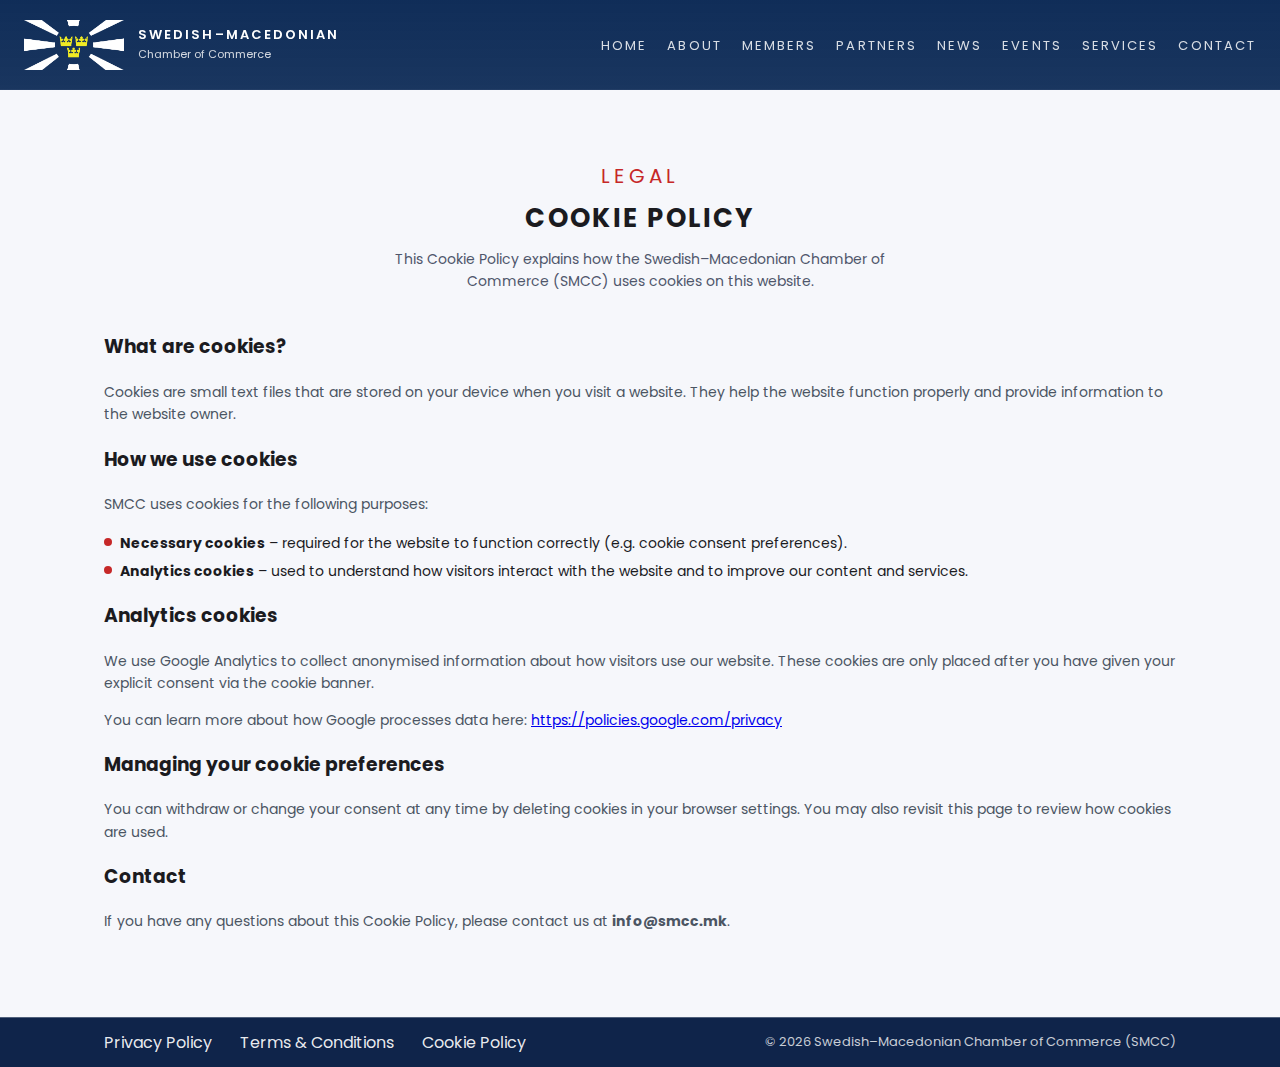
<file: cookies.html>
<!DOCTYPE html>
<html lang="en">
  <head>
    <meta charset="UTF-8" />
    <title>Cookie Policy – Swedish–Macedonian Chamber of Commerce</title>
    <meta
      name="description"
      content="Cookie Policy of the Swedish–Macedonian Chamber of Commerce (SMCC)."
    />
    <meta name="viewport" content="width=device-width, initial-scale=1" />

    <link rel="icon" type="image/svg+xml" href="favicon.svg" />
    <link rel="icon" type="image/png" sizes="96x96" href="favicon-96x96.png" />
    <link rel="shortcut icon" href="favicon.ico" />
    <link rel="apple-touch-icon" sizes="180x180" href="apple-touch-icon.png" />
    <link rel="manifest" href="site.webmanifest" />

    <!-- Poppins -->
    <link rel="preconnect" href="https://fonts.googleapis.com" />
    <link rel="preconnect" href="https://fonts.gstatic.com" crossorigin />
    <link
      href="https://fonts.googleapis.com/css2?family=Poppins:wght@300;400;500;600;700&display=swap"
      rel="stylesheet"
    />

    <link rel="stylesheet" href="assets/css/styles.css" />
        <script src="https://widget.easeaccess24.com/sdk.js?key=R3Nm9UmVcX"></script>
  </head>

  <body>
    <!-- Header -->
    <header class="site-header">
      <div class="header-inner">
        <a href="index.html" class="brand">
          <div class="brand-logo">
            <img src="assets/img/logo-smcc.png" alt="SMCC logo" />
          </div>
          <div class="brand-text">
            <span class="brand-title">SWEDISH–MACEDONIAN</span>
            <span class="brand-subtitle">Chamber of Commerce</span>
          </div>
        </a>

        <nav class="main-nav">
          <ul class="nav-list">
            <li><a href="index.html" class="nav-link">Home</a></li>
            <li><a href="about.html" class="nav-link">About</a></li>
            <li><a href="members.html" class="nav-link">Members</a></li>
            <li><a href="partners.html" class="nav-link">Partners</a></li>
            <li><a href="news.html" class="nav-link">News</a></li>
            <li><a href="events.html" class="nav-link">Events</a></li>
            <li><a href="services.html" class="nav-link">Services</a></li>
            <li><a href="contact.html" class="nav-link">Contact</a></li>
          </ul>
        </nav>
      </div>
    </header>

    <!-- Cookie Policy -->
    <section class="section section--light">
      <div class="container">
        <header class="section-header">
          <div class="section-kicker">Legal</div>
          <h1 class="section-title">Cookie Policy</h1>
          <p class="section-subtitle">
            This Cookie Policy explains how the Swedish–Macedonian Chamber of
            Commerce (SMCC) uses cookies on this website.
          </p>
        </header>

        <div class="content-narrow">
          <h3>What are cookies?</h3>
          <p class="body-text">
            Cookies are small text files that are stored on your device when you
            visit a website. They help the website function properly and provide
            information to the website owner.
          </p>

          <h3>How we use cookies</h3>
          <p class="body-text">
            SMCC uses cookies for the following purposes:
          </p>

          <ul class="list-check">
            <li>
              <span class="list-check-bullet"></span>
              <span>
                <strong>Necessary cookies</strong> – required for the website to
                function correctly (e.g. cookie consent preferences).
              </span>
            </li>
            <li>
              <span class="list-check-bullet"></span>
              <span>
                <strong>Analytics cookies</strong> – used to understand how
                visitors interact with the website and to improve our content
                and services.
              </span>
            </li>
          </ul>

          <h3>Analytics cookies</h3>
          <p class="body-text">
            We use Google Analytics to collect anonymised information about how
            visitors use our website. These cookies are only placed after you
            have given your explicit consent via the cookie banner.
          </p>

          <p class="body-text">
            You can learn more about how Google processes data here:
            <a
              href="https://policies.google.com/privacy"
              target="_blank"
              rel="noopener noreferrer"
              >https://policies.google.com/privacy</a
            >
          </p>

          <h3>Managing your cookie preferences</h3>
          <p class="body-text">
            You can withdraw or change your consent at any time by deleting
            cookies in your browser settings. You may also revisit this page to
            review how cookies are used.
          </p>

          <h3>Contact</h3>
          <p class="body-text">
            If you have any questions about this Cookie Policy, please contact
            us at <strong>info@smcc.mk</strong>.
          </p>
        </div>
      </div>
    </section>

    <!-- Footer -->
    <footer class="site-footer-cc">
      <div class="footer-cc-legal">
        <div class="footer-cc-legal-inner">
          <div class="footer-cc-legal-links">
            <a href="privacy.html">Privacy Policy</a>
            <a href="terms.html">Terms &amp; Conditions</a>
            <a href="cookies.html">Cookie Policy</a>
          </div>

          <div class="footer-cc-copy">
            © <span id="year"></span> Swedish–Macedonian Chamber of Commerce (SMCC)
          </div>
        </div>
      </div>
    </footer>

    <script>
      document.getElementById("year").textContent =
        new Date().getFullYear().toString();
    </script>
  </body>
</html>
</file>
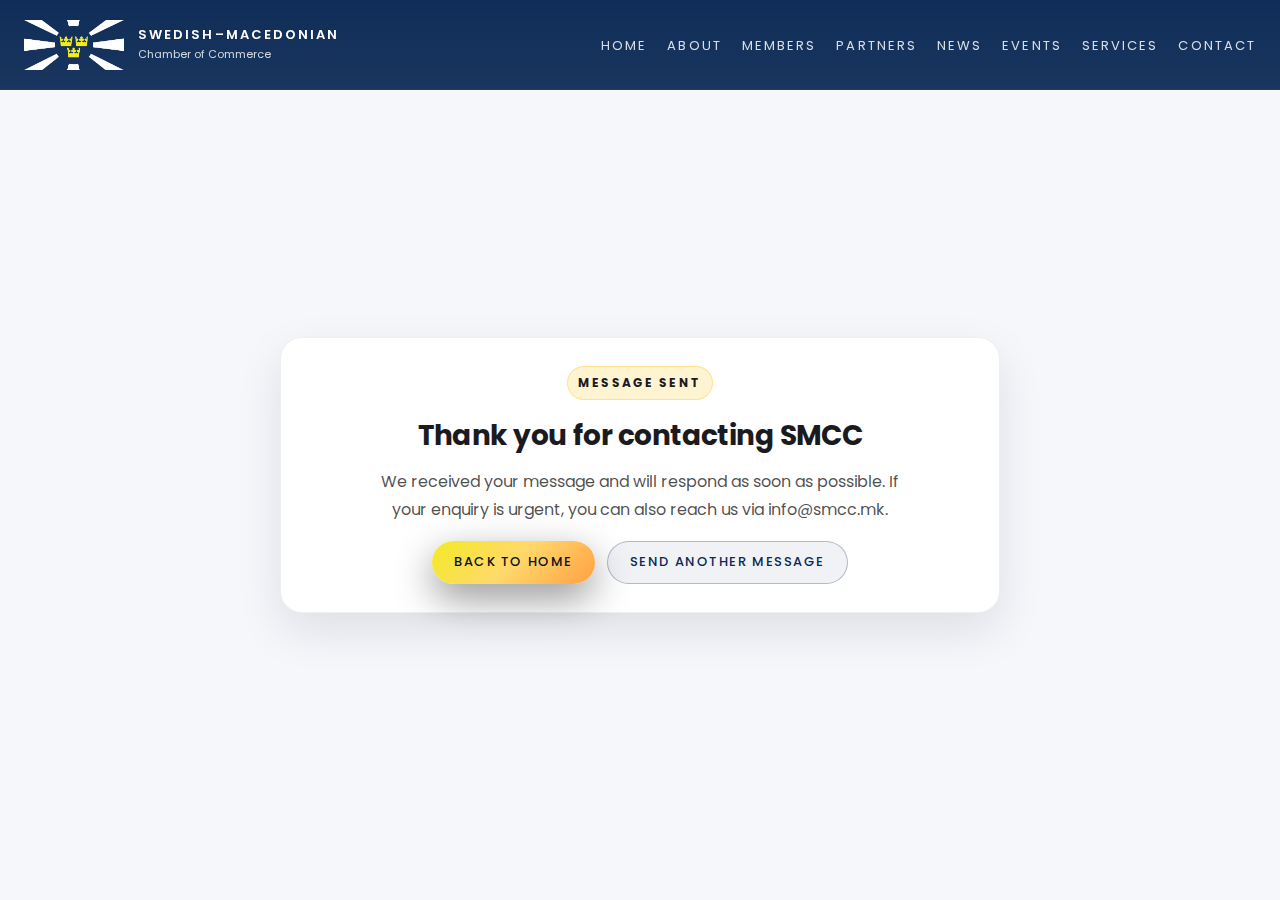
<file: thanks.html>
<!DOCTYPE html>
<html lang="en">
  <head>
    <meta charset="UTF-8" />
    <title>Thank you – SMCC</title>
    <meta name="viewport" content="width=device-width, initial-scale=1" />
    <link rel="icon" type="image/svg+xml" href="favicon.svg" />
    <link rel="icon" type="image/png" sizes="96x96" href="favicon-96x96.png" />
    <link rel="shortcut icon" href="favicon.ico" />
    <link rel="apple-touch-icon" sizes="180x180" href="apple-touch-icon.png" />
    <link rel="manifest" href="site.webmanifest" />

    <link rel="preconnect" href="https://fonts.googleapis.com" />
    <link rel="preconnect" href="https://fonts.gstatic.com" crossorigin />
    <link
      href="https://fonts.googleapis.com/css2?family=Poppins:wght@300;400;500;600;700&display=swap"
      rel="stylesheet"
    />

    <link rel="stylesheet" href="assets/css/styles.css" />

    <style>
      .thanks-wrap {
        min-height: 70vh;
        display: grid;
        place-items: center;
        padding: 56px 0;
      }
      .thanks-card {
        width: min(720px, 92vw);
        background: #fff;
        border: 1px solid rgba(0, 0, 0, 0.06);
        border-radius: 22px;
        padding: 28px;
        box-shadow: 0 18px 46px rgba(15, 23, 42, 0.10);
        text-align: center;
      }
      .thanks-kicker {
        display: inline-block;
        font-size: 12px;
        letter-spacing: 0.18em;
        text-transform: uppercase;
        padding: 6px 10px;
        border-radius: 999px;
        background: rgba(255, 193, 7, 0.18);
        border: 1px solid rgba(255, 193, 7, 0.35);
        margin-bottom: 14px;
        font-weight: 700;
      }
      .thanks-title {
        margin: 0;
        font-size: 28px;
        letter-spacing: -0.02em;
      }
      .thanks-text {
        margin: 10px auto 0 auto;
        color: rgba(0, 0, 0, 0.70);
        line-height: 1.7;
        max-width: 52ch;
      }
      .thanks-actions {
        margin-top: 18px;
        display: flex;
        gap: 12px;
        justify-content: center;
        flex-wrap: wrap;
      }
    </style>
  </head>

  <body>
    <!-- Header (same as other pages) -->
    <header class="site-header">
      <div class="header-inner">
        <a href="index.html" class="brand">
          <div class="brand-logo">
            <img src="assets/img/logo-smcc.png" alt="SMCC logo" />
          </div>
          <div class="brand-text">
            <span class="brand-title">SWEDISH–MACEDONIAN</span>
            <span class="brand-subtitle">Chamber of Commerce</span>
          </div>
        </a>

        <button class="nav-toggle" aria-label="Toggle navigation">
          <span class="nav-toggle-bar"></span>
        </button>

        <nav class="main-nav">
          <ul class="nav-list">
            <li><a href="index.html" class="nav-link">Home</a></li>
            <li><a href="about.html" class="nav-link">About</a></li>
            <li><a href="members.html" class="nav-link">Members</a></li>
            <li><a href="partners.html" class="nav-link">Partners</a></li>
            <li><a href="news.html" class="nav-link">News</a></li>
            <li><a href="events.html" class="nav-link">Events</a></li>
            <li><a href="services.html" class="nav-link">Services</a></li>
            <li><a href="contact.html" class="nav-link">Contact</a></li>
          </ul>
        </nav>
      </div>
    </header>

    <section class="section section--light">
      <div class="container thanks-wrap">
        <div class="thanks-card">
          <div class="thanks-kicker">Message sent</div>
          <h1 class="thanks-title">Thank you for contacting SMCC</h1>
          <p class="thanks-text">
            We received your message and will respond as soon as possible.
            If your enquiry is urgent, you can also reach us via info@smcc.mk.
          </p>

          <div class="thanks-actions">
            <a href="index.html" class="btn btn-primary">Back to home</a>
            <a href="contact.html" class="btn btn-outline">Send another message</a>
          </div>
        </div>
      </div>
    </section>

    <!-- Footer optional: you can paste your full footer here if you want it identical -->
    <script src="assets/js/main.js"></script>
  </body>
</html>
</file>
<file: assets/css/styles.css>
/* --------------------
   Base + Layout
-------------------- */

*,
*::before,
*::after {
  box-sizing: border-box;
}

/* ✅ FIX: stop any horizontal overflow / right-side gap on mobile */
html,
body {
  margin: 0;
  padding: 0;
  width: 100%;
  max-width: 100%;
  overflow-x: hidden;

  font-family: "Poppins", system-ui, -apple-system, BlinkMacSystemFont, "Segoe UI",
    sans-serif;
  color: #1b1b1f;
  background-color: #f6f7fb;
  scroll-behavior: smooth;
}

body {
  line-height: 1.6;
}

/* ✅ FIX: media should never push layout wider than screen */
img,
svg,
video,
canvas {
  max-width: 100%;
}

/* Color tokens */
:root {
  --smcc-navy: #172a53;
  --smcc-navy-soft: #0f345f;
  --smcc-yellow: #f3ea27;
  --smcc-red: #c62828;
  --smcc-bg: #f6f7fb;
  --smcc-card: #ffffff;
  --smcc-border-soft: rgba(255, 255, 255, 0.18);
  --shadow-soft: 0 18px 45px rgba(6, 24, 44, 0.16);

  /* semantic accents */
  --accent-light: var(--smcc-red); /* on white/light backgrounds */
  --accent-dark: var(--smcc-yellow); /* on dark backgrounds */

  /* NEW: partner card text color (for navy sections) */
  --partner-text-on-navy: #1b1b1f;
}

/* Container */
.container {
  width: min(1120px, 100%);
  max-width: 100%;
  margin: 0 auto;
  padding: 0 24px;
}

/* --------------------
   Header / Navigation
-------------------- */

.site-header {
  position: sticky;
  top: 0;
  z-index: 1000;
  width: 100%;
  max-width: 100%;

  background: linear-gradient(
      to bottom,
      rgba(11, 41, 85, 0.98),
      rgba(11, 41, 85, 0.94)
    );
  backdrop-filter: blur(14px);
  border-bottom: 1px solid rgba(255, 255, 255, 0.08);
  transition: transform 220ms ease-out, box-shadow 220ms ease-out,
    background 220ms ease-out;
}

.site-header--scrolled {
  box-shadow: 0 16px 40px rgba(3, 15, 35, 0.45);
  background: rgba(6, 22, 48, 0.98);
}

.header-inner {
  display: flex;
  align-items: center;
  justify-content: space-between;
  padding: 12px 24px;
  max-width: 100%;
}

.brand {
  display: flex;
  align-items: center;
  gap: 14px;
}

/* logo container = same visual height as text */
.brand-logo {
  width: 100px;
  height: 65px;
  flex: 0 0 100px;

  display: flex;
  align-items: center;
  justify-content: center;

  background: transparent;
  border: 0;
  box-shadow: none;
}

/* logo fills container */
.brand-logo img {
  width: 100%;
  height: 100%;
  object-fit: contain;
  display: block;
}

/* text */
.brand-text {
  display: flex;
  flex-direction: column;
  color: #ffffff;
}

.brand-title {
  font-weight: 600;
  letter-spacing: 0.16em;
  font-size: 13px;
}

.brand-subtitle {
  font-size: 11px;
  opacity: 0.8;
}

/* Nav */

.nav-toggle {
  display: none;
  background: none;
  border: none;
  cursor: pointer;
  padding: 8px;
}

.nav-toggle-bar {
  width: 22px;
  height: 2px;
  background: #ffffff;
  border-radius: 999px;
  position: relative;
  display: block;
}

.nav-toggle-bar::before,
.nav-toggle-bar::after {
  content: "";
  position: absolute;
  left: 0;
  width: 22px;
  height: 2px;
  background: #ffffff;
  border-radius: 999px;
  transition: transform 200ms ease, opacity 200ms ease, top 200ms ease;
}

.nav-toggle-bar::before {
  top: -6px;
}

.nav-toggle-bar::after {
  top: 6px;
}

.nav-toggle--open .nav-toggle-bar {
  background: transparent;
}

.nav-toggle--open .nav-toggle-bar::before {
  top: 0;
  transform: rotate(45deg);
}

.nav-toggle--open .nav-toggle-bar::after {
  top: 0;
  transform: rotate(-45deg);
}

.main-nav {
  display: flex;
  align-items: center;
  gap: 24px;
}

.nav-list {
  display: flex;
  align-items: center;
  gap: 20px;
  list-style: none;
  margin: 0;
  padding: 0;
}

.nav-link {
  position: relative;
  font-size: 13px;
  text-transform: uppercase;
  letter-spacing: 0.16em;
  color: rgba(255, 255, 255, 0.84);
  text-decoration: none;
  padding-bottom: 4px;
  transition: color 160ms ease;
}

.nav-link::after {
  content: "";
  position: absolute;
  left: 0;
  bottom: 0;
  width: 0%;
  height: 2px;
  background: linear-gradient(90deg, var(--smcc-yellow), var(--smcc-red));
  border-radius: 999px;
  transition: width 180ms ease-out;
}

.nav-link:hover::after {
  width: 100%;
}

.nav-link:hover {
  color: #ffffff;
}

.nav-link.active {
  color: #ffffff;
}

.nav-link.active::after {
  width: 100%;
}

/* CTA button in header if needed later */
.nav-cta {
  border-radius: 999px;
  padding: 6px 16px;
  border: 1px solid rgba(255, 255, 255, 0.42);
  background: radial-gradient(
      circle at 0 0,
      rgba(242, 201, 76, 0.14),
      transparent 55%
    ),
    rgba(255, 255, 255, 0.04);
  color: #ffffff;
  font-size: 12px;
  text-decoration: none;
  backdrop-filter: blur(24px);
  transition: background 160ms ease, transform 160ms ease,
    box-shadow 160ms ease;
}

.nav-cta:hover {
  transform: translateY(-1px);
  box-shadow: 0 8px 24px rgba(0, 0, 0, 0.35);
  background: radial-gradient(
      circle at 0 0,
      rgba(242, 201, 76, 0.26),
      transparent 65%
    ),
    rgba(255, 255, 255, 0.06);
}

/* Mobile nav */

@media (max-width: 880px) {
  .header-inner {
    padding-inline: 18px;
  }

  .nav-toggle {
    display: block;
  }

  .main-nav {
    position: fixed;
    inset: 56px 0 auto 0;
    background: rgba(6, 22, 48, 0.98);
    padding: 16px 24px 18px;
    flex-direction: column;
    align-items: flex-start;
    transform: translateY(-12px);
    opacity: 0;
    pointer-events: none;
    transition: opacity 180ms ease, transform 180ms ease;
  }

  .main-nav--open {
    transform: translateY(0);
    opacity: 1;
    pointer-events: auto;
  }

  .nav-list {
    flex-direction: column;
    align-items: flex-start;
    width: 100%;
  }

  .nav-link {
    font-size: 13px;
    padding: 6px 0;
  }
}

/* --------------------
   Hero (Home)
-------------------- */

.hero {
  position: relative;
  min-height: 82vh;
  display: grid;
  grid-template-columns: minmax(0, 1.1fr) minmax(0, 1.1fr);
  background: radial-gradient(circle at 0 0, #143968, #030a16);
  color: #ffffff;
  overflow: hidden;
  width: 100%;
  max-width: 100%;
}

.hero-media {
  position: relative;
  isolation: isolate;
}

.hero-split {
  position: absolute;
  inset: 0;
  display: grid;
  grid-template-columns: 1fr 1fr;
}

.hero-split img {
  width: 100%;
  height: 100%;
  object-fit: cover;
}

.hero-split::after {
  content: "";
  position: absolute;
  inset: 0;
  background: linear-gradient(
    120deg,
    rgba(3, 10, 23, 0.76),
    rgba(3, 10, 23, 0.32)
  );
}

.hero-badge {
  position: absolute;
  bottom: 24px;
  left: 24px;
  padding: 8px 16px;
  border-radius: 999px;
  background: rgba(11, 41, 85, 0.9);
  border: 1px solid rgba(255, 255, 255, 0.32);
  font-size: 11px;
  letter-spacing: 0.14em;
  text-transform: uppercase;
  display: inline-flex;
  align-items: center;
  gap: 6px;
  backdrop-filter: blur(22px);
}

.hero-badge-dot {
  width: 8px;
  height: 8px;
  border-radius: 999px;
  background: radial-gradient(circle at 0 0, var(--smcc-yellow), #ff7956);
}

.hero-content {
  padding: 84px 8vw 64px;
  display: flex;
  align-items: center;
  max-width: 100%;
}

.hero-inner {
  max-width: 520px;
}

.hero-kicker {
  font-size: 13px;
  letter-spacing: 0.22em;
  text-transform: uppercase;
  color: var(--accent-dark);
  margin-bottom: 10px;
}

.hero-title {
  font-size: clamp(32px, 3.2vw, 42px);
  line-height: 1.15;
  letter-spacing: 0.04em;
  text-transform: uppercase;
  margin: 0 0 14px;
}

.hero-subtitle {
  font-size: 15px;
  max-width: 40rem;
  margin-bottom: 24px;
  color: rgba(255, 255, 255, 0.86);
}

.hero-actions {
  display: flex;
  flex-wrap: wrap;
  gap: 12px;
  margin-bottom: 24px;
}

.btn {
  display: inline-flex;
  align-items: center;
  justify-content: center;
  gap: 8px;
  padding: 10px 22px;
  border-radius: 999px;
  border: none;
  font-size: 13px;
  font-weight: 500;
  letter-spacing: 0.12em;
  text-transform: uppercase;
  cursor: pointer;
  text-decoration: none;
  transition: transform 160ms ease, box-shadow 160ms ease,
    background 160ms ease, border-color 160ms ease, color 160ms ease;
}

.btn-primary {
  color: #0b1220;
  background-image: linear-gradient(
    135deg,
    var(--smcc-yellow),
    #ffd86b,
    #ff9f43
  );
  box-shadow: 0 14px 38px rgba(0, 0, 0, 0.42);
}

.btn-primary:hover {
  transform: translateY(-1px);
  box-shadow: 0 18px 48px rgba(0, 0, 0, 0.55);
}

.btn-outline {
  color: #ffffff;
  border: 1px solid rgba(255, 255, 255, 0.42);
  background: rgba(4, 12, 28, 0.6);
}

.btn-outline:hover {
  background: rgba(255, 255, 255, 0.06);
  border-color: rgba(255, 255, 255, 0.72);
}

/* Hero stats */
.hero-stats {
  display: flex;
  gap: 20px;
  flex-wrap: wrap;
  margin-top: 8px;
}

.hero-stat {
  padding: 10px 14px;
  border-radius: 16px;
  border: 1px solid rgba(255, 255, 255, 0.22);
  background: radial-gradient(
      circle at 0 0,
      rgba(242, 201, 76, 0.18),
      transparent 60%
    ),
    rgba(4, 12, 28, 0.6);
  min-width: 115px;
}

.hero-stat-label {
  font-size: 11px;
  opacity: 0.8;
}

.hero-stat-value {
  font-size: 16px;
  font-weight: 600;
}

/* Hero pagination dots */
.hero-dots {
  position: absolute;
  left: 50%;
  bottom: 24px;
  transform: translateX(-50%);
  display: flex;
  gap: 6px;
}

.hero-dots span {
  width: 22px;
  height: 3px;
  border-radius: 999px;
  background: rgba(255, 255, 255, 0.38);
}

.hero-dots span.is-active {
  background: #ffffff;
}

/* Responsive hero */
@media (max-width: 960px) {
  .hero {
    grid-template-columns: 1fr;
    min-height: 88vh;
  }

  .hero-media {
    order: -1;
    min-height: 44vh;
  }

  .hero-content {
    padding: 40px 24px 46px;
  }

  .hero-badge {
    bottom: 18px;
  }
}

/* --------------------
   Generic sections
-------------------- */

.section {
  padding: 70px 0;
  width: 100%;
  max-width: 100%;
}

.section--light {
  background: var(--smcc-bg);
}

.section--navy {
  background: radial-gradient(circle at 0 0, #143968, #040815);
  color: #ffffff;
}

.section-header {
  text-align: center;
  margin-bottom: 40px;
}

.section-kicker {
  font-size: 20px;
  letter-spacing: 0.2em;
  text-transform: uppercase;
  color: var(--accent-light);
  margin-bottom: 6px;
}

/* keep yellow on dark */
.section--navy .section-kicker {
  color: var(--accent-dark);
}

.section-title {
  font-size: 26px;
  letter-spacing: 0.08em;
  text-transform: uppercase;
  margin: 0 0 8px;
}

.section-subtitle {
  max-width: 540px;
  margin: 0 auto;
  font-size: 14px;
  color: #4f566b;
}

/* Make subtitle readable on navy */
.section--navy .section-subtitle {
  color: rgba(255, 255, 255, 0.78);
}

/* Cards */

.cards-grid {
  display: grid;
  grid-template-columns: repeat(3, minmax(0, 1fr));
  gap: 22px;
}

@media (max-width: 960px) {
  .cards-grid {
    grid-template-columns: repeat(2, minmax(0, 1fr));
  }
}

@media (max-width: 640px) {
  .cards-grid {
    grid-template-columns: minmax(0, 1fr);
  }
}

/* Value cards: slightly bigger gap + more premium */
.cards-grid--value {
  margin-top: 44px;
}

.card {
  background: var(--smcc-card);
  border-radius: 20px;
  padding: 22px 22px 20px;
  box-shadow: 0 14px 40px rgba(15, 23, 42, 0.08);
  border: 1px solid rgba(15, 23, 42, 0.06);
  position: relative;
  overflow: hidden;
  transition: transform 180ms ease, box-shadow 180ms ease,
    border-color 180ms ease, background 180ms ease;
}

.card::before {
  content: "";
  position: absolute;
  inset: -40%;
  background: radial-gradient(
    circle at 0 0,
    rgba(242, 201, 76, 0.15),
    transparent 55%
  );
  opacity: 0;
  transition: opacity 220ms ease;
  pointer-events: none;
}

.card:hover {
  transform: translateY(-6px);
  box-shadow: var(--shadow-soft);
  border-color: rgba(15, 23, 42, 0.1);
}

.card:hover::before {
  opacity: 1;
}

.card-icon {
  width: 32px;
  height: 32px;
  border-radius: 999px;
  background: linear-gradient(135deg, var(--smcc-yellow), #ffb347);
  display: flex;
  align-items: center;
  justify-content: center;
  font-size: 18px;
  margin-bottom: 10px;
}

.card-title {
  font-size: 15px;
  font-weight: 600;
  margin-bottom: 6px;
}

.card-body {
  font-size: 13px;
  color: #4b5563;
}

/* Split layout for about pages */
.split {
  display: grid;
  grid-template-columns: minmax(0, 1.2fr) minmax(0, 1fr);
  gap: 40px;
  align-items: center;
}

@media (max-width: 880px) {
  .split {
    grid-template-columns: minmax(0, 1fr);
  }
}

/* About text */
.lead {
  font-size: 15px;
  color: #111827;
  margin-bottom: 16px;
}

.body-text {
  font-size: 14px;
  color: #4b5563;
}

.list-check {
  list-style: none;
  padding: 0;
  margin: 16px 0 0;
}

.list-check li {
  display: flex;
  gap: 8px;
  align-items: flex-start;
  font-size: 14px;
  margin-bottom: 6px;
}

.list-check-bullet {
  width: 8px;
  height: 8px;
  border-radius: 999px;
  background: linear-gradient(135deg, var(--accent-light), var(--smcc-red));
  margin-top: 6px;
}

/* If list-check appears on dark sections, keep yellow gradient */
.section--navy .list-check-bullet {
  background: linear-gradient(135deg, var(--smcc-yellow), var(--smcc-red));
}

/* Image panel */
.image-panel {
  position: relative;
  border-radius: 22px;
  overflow: hidden;
  min-height: 260px;
  box-shadow: 0 20px 55px rgba(15, 23, 42, 0.22);
}

.image-panel img {
  width: 100%;
  height: 100%;
  object-fit: cover;
}

/* Vision strip */
.vision-strip {
  padding: 46px 0;
  background: radial-gradient(circle at 0 0, #143968, #020617);
  color: #ffffff;
  text-align: center;
}

.vision-title {
  letter-spacing: 0.18em;
  text-transform: uppercase;
  font-size: 13px;
  margin-bottom: 10px;
  color: var(--accent-dark);
}

.vision-text {
  max-width: 720px;
  margin: 0 auto;
  font-size: 15px;
  opacity: 0.9;
}

/* --------------------
   Partners grid
-------------------- */

.partners-grid {
  display: grid;
  grid-template-columns: repeat(auto-fit, minmax(220px, 1fr));
  gap: 24px;

  /* THIS is the important part */
  justify-content: center;
  justify-items: center;

  max-width: 900px; /* keeps the group visually tight */
  margin: 40px auto 0;
}

@media (max-width: 1024px) {
  .partners-grid {
    grid-template-columns: repeat(3, minmax(0, 1fr));
  }
}

@media (max-width: 720px) {
  .partners-grid {
    grid-template-columns: repeat(2, minmax(0, 1fr));
  }
}

/* ✅ clickable cards (anchors) should behave like cards */
.partner-card-link {
  text-decoration: none;
  color: inherit;
  cursor: pointer;
}

.partner-card {
  background: #ffffff;
  border-radius: 16px;
  padding: 18px; /* slightly more room for bigger logos */
  border: 1px solid rgba(15, 23, 42, 0.06);
  display: flex;
  align-items: center;
  justify-content: center;
  min-height: 92px;
  box-shadow: 0 12px 28px rgba(15, 23, 42, 0.08);
  transition: transform 160ms ease, box-shadow 160ms ease,
    border-color 160ms ease;
  text-align: center;
  line-height: 1.25;

  width: 100%;
  max-width: 100%;
}

/* IMPORTANT FIX:
   In .section--navy you set color: #fff; so partner cards inherit white.
   Override it here so the partner names stay dark on white cards. */
.section--navy .partner-card {
  color: var(--partner-text-on-navy);
}

.partner-card:hover {
  transform: translateY(-6px);
  box-shadow: 0 18px 40px rgba(15, 23, 42, 0.16);
  border-color: rgba(40, 55, 90, 0.32);
}

/* ✅ FIX: larger logos + no weird stretching */
.partner-card img {
  width: 100%;
  height: clamp(92px, 12vw, 132px);
  object-fit: contain;
  display: block;
}

/* --------------------
   News / Events cards
-------------------- */

.news-grid {
  display: grid;
  grid-template-columns: repeat(3, minmax(0, 1fr));
  gap: 26px;
}

@media (max-width: 960px) {
  .news-grid {
    grid-template-columns: repeat(2, minmax(0, 1fr));
  }
}

@media (max-width: 640px) {
  .news-grid {
    grid-template-columns: minmax(0, 1fr);
  }
}

.news-card {
  border-radius: 22px;
  background: #ffffff;
  overflow: hidden;
  display: flex;
  flex-direction: column;
  box-shadow: 0 16px 40px rgba(15, 23, 42, 0.14);
}

.news-card-image {
  height: 180px;
  overflow: hidden;
}

.news-card-image img {
  width: 100%;
  height: 100%;
  object-fit: cover;
  transition: transform 220ms ease;
}

.news-card-body {
  padding: 18px 18px 16px;
}

.news-meta {
  font-size: 11px;
  letter-spacing: 0.14em;
  text-transform: uppercase;
  color: #6b7280;
  margin-bottom: 6px;
}

.news-title {
  font-size: 15px;
  font-weight: 600;
  margin-bottom: 6px;
}

.news-excerpt {
  font-size: 13px;
  color: #4b5563;
}

.news-card:hover .news-card-image img {
  transform: scale(1.05);
}

/* FIX: Past events card text contrast inside navy section */
.section--navy .news-card {
  background: #ffffff;
}

.section--navy .news-card-body {
  color: #0f172a;
}

.section--navy .news-meta {
  color: rgba(15, 23, 42, 0.6);
  font-weight: 500;
  letter-spacing: 0.02em;
}

.section--navy .news-title {
  color: #0f172a;
  font-weight: 700;
}

.section--navy .news-excerpt {
  color: rgba(15, 23, 42, 0.85);
}

/* Events list */

.events-list {
  display: flex;
  flex-direction: column;
  gap: 16px;
}

.event-item {
  display: grid;
  grid-template-columns: auto minmax(0, 1fr) auto;
  gap: 18px;
  align-items: center;
  padding: 16px 18px;
  border-radius: 18px;
  background: #ffffff;
  box-shadow: 0 12px 30px rgba(15, 23, 42, 0.1);
}

.event-date {
  display: flex;
  flex-direction: column;
  align-items: center;
  padding: 8px 12px;
  border-radius: 14px;
  background: radial-gradient(circle at 0 0, #ffefc2, #fff7e5);
  color: #111827;
}

.event-date-month {
  font-size: 11px;
  font-weight: 600;
  letter-spacing: 0.18em;
}

.event-date-day {
  font-size: 20px;
  font-weight: 700;
}

.event-main-title {
  font-size: 15px;
  font-weight: 600;
  margin-bottom: 4px;
}

.event-main-meta {
  font-size: 12px;
  color: #4b5563;
}

/* Forms (Contact, Membership) */

.form {
  display: grid;
  gap: 14px;
}

.form-row {
  display: grid;
  grid-template-columns: repeat(2, minmax(0, 1fr));
  gap: 14px;
}

@media (max-width: 720px) {
  .form-row {
    grid-template-columns: minmax(0, 1fr);
  }
}

.label {
  font-size: 13px;
  font-weight: 500;
  margin-bottom: 4px;
}

.input,
.textarea,
.select {
  width: 100%;
  padding: 10px 12px;
  border-radius: 12px;
  border: 1px solid rgba(15, 23, 42, 0.12);
  font-family: inherit;
  font-size: 14px;
  outline: none;
  background: #ffffff;
  transition: border-color 160ms ease, box-shadow 160ms ease,
    background 160ms ease;
}

.input:focus,
.textarea:focus,
.select:focus {
  border-color: var(--smcc-navy);
  box-shadow: 0 0 0 1px rgba(11, 41, 85, 0.3);
}

/* Consent */
.consent {
  display: flex;
  gap: 8px;
  align-items: flex-start;
  font-size: 12px;
  color: #4b5563;
  margin-top: 2px;
}

.checkbox {
  margin-top: 3px;
}

/* Contact layout */

.contact-layout {
  display: grid;
  grid-template-columns: minmax(0, 1.1fr) minmax(0, 1.1fr);
  gap: 40px;
}

@media (max-width: 960px) {
  .contact-layout {
    grid-template-columns: minmax(0, 1fr);
  }
}

.contact-card {
  background: #ffffff;
  border-radius: 22px;
  padding: 22px;
  box-shadow: 0 18px 46px rgba(15, 23, 42, 0.14);
}

.contact-group-title {
  font-size: 13px;
  text-transform: uppercase;
  letter-spacing: 0.2em;
  margin-bottom: 12px;
  color: #6b7280;
}

.contact-item {
  font-size: 14px;
  margin-bottom: 8px;
}

.contact-item strong {
  color: #111827;
}

/* Footer */

.site-footer {
  padding: 26px 0 18px;
  background: #020617;
  color: rgba(226, 232, 240, 0.78);
  font-size: 12px;
}

.footer-inner {
  display: flex;
  justify-content: space-between;
  align-items: center;
  gap: 16px;
}

.footer-links {
  display: flex;
  gap: 16px;
  flex-wrap: wrap;
}

.footer-links a {
  color: inherit;
  text-decoration: none;
  opacity: 0.9;
}

.footer-links a:hover {
  opacity: 1;
}

/* Back to top */

.back-to-top {
  position: fixed;
  right: 20px;
  bottom: 24px;
  width: 38px;
  height: 38px;
  border-radius: 999px;
  border: none;
  background: radial-gradient(circle at 0 0, var(--smcc-yellow), #ff9f43);
  color: #0b1220;
  display: flex;
  align-items: center;
  justify-content: center;
  font-size: 18px;
  cursor: pointer;
  box-shadow: 0 18px 40px rgba(15, 23, 42, 0.26);
  opacity: 0;
  pointer-events: none;
  transition: opacity 160ms ease, transform 160ms ease;
}

.back-to-top--visible {
  opacity: 1;
  pointer-events: auto;
  transform: translateY(0);
}

/* --------------------
   Scroll reveal
-------------------- */

.reveal {
  opacity: 0;
  transform: translateY(18px);
  transition: opacity 520ms cubic-bezier(0.19, 1, 0.22, 1),
    transform 520ms cubic-bezier(0.19, 1, 0.22, 1);
}

.reveal[data-delay="1"] {
  transition-delay: 80ms;
}
.reveal[data-delay="2"] {
  transition-delay: 160ms;
}
.reveal[data-delay="3"] {
  transition-delay: 240ms;
}
.reveal[data-delay="4"] {
  transition-delay: 320ms;
}

.reveal-visible {
  opacity: 1;
  transform: translateY(0);
}

/* --------------------
   Membership pricing
-------------------- */

.pricing-section {
  background: linear-gradient(to bottom, #f9fafb, #f3f4f6);
}

.pricing-header .section-subtitle {
  color: #6b7280;
}

.pricing-grid {
  display: grid;
  grid-template-columns: repeat(3, minmax(0, 1fr));
  gap: 26px;
  margin-top: 24px;
}

@media (max-width: 960px) {
  .pricing-grid {
    grid-template-columns: repeat(2, minmax(0, 1fr));
  }
}

@media (max-width: 720px) {
  .pricing-grid {
    grid-template-columns: minmax(0, 1fr);
  }
}

.pricing-card {
  position: relative;
  background: #ffffff;
  border-radius: 28px;
  padding: 26px 24px 22px;
  border: 1px solid rgba(148, 163, 184, 0.4);
  box-shadow: 0 18px 40px rgba(15, 23, 42, 0.08);
  display: flex;
  flex-direction: column;
  transition: transform 180ms ease, box-shadow 180ms ease,
    border-color 180ms ease, background 180ms ease;
}

.pricing-card:hover {
  transform: translateY(-6px);
  box-shadow: 0 24px 55px rgba(15, 23, 42, 0.16);
  border-color: rgba(239, 68, 68, 0.6);
}

.pricing-card--featured {
  border-width: 2px;
  border-color: rgba(239, 68, 68, 0.9);
  box-shadow: 0 26px 60px rgba(239, 68, 68, 0.25);
  background: radial-gradient(circle at 0 0, #fff1f2, #ffffff);
}

.pricing-badge {
  position: absolute;
  top: -14px;
  right: 24px;
  padding: 4px 12px;
  border-radius: 999px;
  background: #ef4444;
  color: #ffffff;
  font-size: 11px;
  font-weight: 500;
  letter-spacing: 0.12em;
  text-transform: uppercase;
}

.pricing-title {
  font-size: 16px;
  font-weight: 600;
  margin-bottom: 4px;
}

.pricing-price {
  font-size: 24px;
  font-weight: 600;
  margin-bottom: 4px;
}

.pricing-price span {
  font-size: 13px;
  font-weight: 400;
  color: #6b7280;
}

.pricing-note {
  font-size: 11px;
  color: #9ca3af;
  margin-bottom: 14px;
}

.pricing-copy {
  font-size: 13px;
  color: #4b5563;
  margin-bottom: 12px;
}

.pricing-list {
  list-style: none;
  padding: 0;
  margin: 8px 0 22px;
  font-size: 13px;
  color: #4b5563;
}

.pricing-list li {
  display: flex;
  gap: 8px;
  align-items: flex-start;
  margin-bottom: 6px;
}

.pricing-bullet {
  width: 6px;
  height: 6px;
  border-radius: 999px;
  margin-top: 7px;
  background: var(--accent-light);
}

.pricing-btn {
  width: 100%;
  justify-content: center;
}

.pricing-btn-outline {
  background: #ffffff;
  color: #ef4444;
  border: 1px solid #ef4444;
}

.pricing-btn-outline:hover {
  background: #fee2e2;
}

.pricing-btn-primary {
  background: #ef4444;
  color: #ffffff;
  border: none;
}

.pricing-btn-primary:hover {
  background: #dc2626;
}

/* --------------------
   Privacy layout helpers
-------------------- */

.privacy-container {
  max-width: 800px;
  margin: 0 auto;
}

.toc-card {
  background: #ffffff;
  border-radius: 18px;
  padding: 16px 18px 14px;
  box-shadow: 0 16px 32px rgba(15, 23, 42, 0.08);
  border: 1px solid rgba(148, 163, 184, 0.5);
  margin-bottom: 26px;
}

.toc-title {
  font-size: 13px;
  font-weight: 600;
  letter-spacing: 0.16em;
  text-transform: uppercase;
  margin-bottom: 8px;
  color: #6b7280;
}

.toc-list {
  margin: 0;
  padding-left: 18px;
  font-size: 13px;
  color: #4b5563;
}

.privacy-section-title {
  font-size: 16px;
  font-weight: 600;
  margin: 22px 0 8px;
}

.privacy-paragraph {
  font-size: 14px;
  color: #4b5563;
  margin-bottom: 10px;
}

/* --------------------
   Team / board section
-------------------- */

.team-groups {
  display: grid;
  gap: 40px;
}

.team-group {
  margin-top: 24px;
}

.team-group-header {
  margin-bottom: 18px;
}

.team-group-title {
  font-size: 14px;
  font-weight: 600;
  letter-spacing: 0.18em;
  text-transform: uppercase;
  color: #0f172a;
}

.team-grid {
  display: grid;
  gap: 24px;
}

/* regular grids */
.team-grid--two {
  display: grid;
  grid-template-columns: repeat(2, 360px); /* fixed card width */
  gap: 32px;

  justify-content: center; /* THIS is the key */
  align-items: start;
}

/* ✅ UPDATED: 3-column grid with fixed card widths so last row centers */
.team-grid--three {
  display: grid;
  grid-template-columns: repeat(3, 360px); /* fixed card width */
  gap: 32px;

  justify-content: center; /* centers rows when not full */
  align-items: start;
  grid-auto-flow: row;
}

/* OFFICE: 3 cards top row, 2 cards second row centered */
.team-grid--four {
  --gap: 28px;

  display: grid;
  grid-template-columns: repeat(6, minmax(0, 1fr));
  gap: var(--gap);
  align-items: start;
}

/* each card takes 2 columns */
.team-grid--four > .person-card {
  grid-column: span 2;
}

/* place the 4th + 5th card in the middle on row 2 */
.team-grid--four > .person-card:nth-child(4) {
  grid-column: 2 / span 2; /* columns 2-3 */
}

.team-grid--four > .person-card:nth-child(5) {
  grid-column: 4 / span 2; /* columns 4-5 */
}

/* Tablet: 2 columns */
@media (max-width: 980px) {
  .team-grid--four {
    grid-template-columns: repeat(2, minmax(0, 1fr));
  }

  .team-grid--four > .person-card {
    grid-column: auto;
  }

  /* ✅ make the 3-col grid responsive */
  .team-grid--three {
    grid-template-columns: repeat(2, 360px);
  }
}

/* Mobile: 1 column */
@media (max-width: 620px) {
  .team-grid--four {
    grid-template-columns: 1fr;
  }

  /* ✅ make the 3-col grid responsive */
  .team-grid--three {
    grid-template-columns: 1fr;
    justify-items: center;
  }
}

/* single centered column */
.team-grid--single {
  grid-template-columns: minmax(0, 420px);
  justify-content: center;
}

@media (max-width: 1080px) {
  .team-grid--four {
    grid-template-columns: repeat(2, minmax(0, 1fr));
  }
}

@media (max-width: 720px) {
  .team-grid--two,
  .team-grid--four,
  .team-grid--single {
    grid-template-columns: minmax(0, 1fr);
  }
}

.person-card {
  background: #ffffff;
  border-radius: 20px;
  padding: 20px;

  /* size control */
  max-width: 360px;
  width: 100%;
  align-self: flex-start;

  box-shadow: 0 14px 32px rgba(15, 23, 42, 0.08);
  border: 1px solid rgba(148, 163, 184, 0.35);

  transition: transform 160ms ease, box-shadow 160ms ease,
    border-color 160ms ease;
}

.person-card:hover {
  transform: translateY(-4px);
  box-shadow: 0 22px 52px rgba(15, 23, 42, 0.16);
  border-color: rgba(198, 40, 40, 0.9);
}

.person-photo {
  position: relative;
  width: 100%;
  aspect-ratio: 1 / 1; /* square */
  border-radius: 18px;
  overflow: hidden;
  background: #0f172a; /* fallback if image missing */
}

.person-photo img {
  width: 100%;
  height: 100%;
  object-fit: cover;
  object-position: center center; /* default safe */
  display: block;
}

.person-role-pill {
  position: absolute;
  left: 0;
  bottom: 12px;
  padding: 6px 14px;
  border-radius: 0 999px 999px 0;
  background: #f3ea27;
  color: #000000;
  font-size: 11px;
  font-weight: 600;
  letter-spacing: 0.12em;
  text-transform: uppercase;
}

.person-name {
  font-size: 15px;
  font-weight: 600;
  margin-bottom: 2px;
}

.person-title {
  font-size: 12px;
  color: #6b7280;
  margin-bottom: 6px;
}

.person-bio {
  font-size: 13px;
  color: #4b5563;
  line-height: 1.5;
}

/* --------------------
   News page
-------------------- */

.section--hero-news {
  padding: 72px 0 40px;
  background: linear-gradient(135deg, #0f172a, #1d335c);
  color: #ffffff;
}

.hero-news-inner {
  max-width: 800px;
  margin: 0 auto; /* THIS centers the block */
  text-align: center; /* Centers the text */
}

.hero-news-inner .section-title {
  color: #ffffff;
}

.hero-news-inner .section-subtitle {
  color: rgba(255, 255, 255, 0.78);
}

/* Feature article */

.news-feature {
  max-width: 760px;
  margin: 0 auto;
  padding: 24px 26px 26px;
  border-radius: 24px;
  background: #ffffff;
  box-shadow: 0 18px 40px rgba(15, 23, 42, 0.08);
  border: 1px solid rgba(148, 163, 184, 0.45);
}

.news-feature-header {
  margin-bottom: 14px;
}

.news-feature-meta {
  display: flex;
  flex-wrap: wrap;
  gap: 8px;
  align-items: center;
  margin-bottom: 6px;
}

.news-feature-label {
  font-size: 11px;
  text-transform: uppercase;
  letter-spacing: 0.16em;
  font-weight: 600;
  padding: 3px 10px;
  border-radius: 999px;
  background: #fee2e2;
  color: #b91c1c;
}

.news-feature-date {
  font-size: 12px;
  color: #6b7280;
}

.news-feature-title {
  font-size: 20px;
  font-weight: 600;
  color: #0f172a;
}

.news-feature-body p {
  font-size: 14px;
  color: #4b5563;
  line-height: 1.7;
  margin-bottom: 10px;
}

/* Example block + cards */

.news-example-block {
  max-width: 760px;
  margin: 0 auto 30px;
  text-align: center;
}

.news-example-image img {
  width: 100%;
  max-width: 420px;
  margin: 0 auto;
  display: block;
  border-radius: 18px;
  box-shadow: 0 18px 40px rgba(15, 23, 42, 0.2);
}

.news-example-caption {
  font-size: 12px;
  color: #6b7280;
  margin-top: 10px;
}

/* Cards */

.news-grid {
  display: grid;
  grid-template-columns: repeat(3, minmax(0, 1fr));
  gap: 24px;
}

@media (max-width: 960px) {
  .news-grid {
    grid-template-columns: repeat(2, minmax(0, 1fr));
  }
}

@media (max-width: 720px) {
  .news-grid {
    grid-template-columns: minmax(0, 1fr);
  }
}

.news-card {
  background: #ffffff;
  border-radius: 22px;
  overflow: hidden;
  box-shadow: 0 16px 34px rgba(15, 23, 42, 0.08);
  border: 1px solid rgba(148, 163, 184, 0.45);
  transition: transform 160ms ease, box-shadow 160ms ease,
    border-color 160ms ease;
}

.news-card-link {
  text-decoration: none;
  color: inherit;
  display: flex;
  flex-direction: column;
  height: 100%;
}

.news-card:hover {
  transform: translateY(-4px);
  box-shadow: 0 22px 50px rgba(15, 23, 42, 0.16);
  border-color: rgba(239, 68, 68, 0.75);
}

.news-card-image img {
  width: 100%;
  height: 180px;
  object-fit: cover;
  display: block;
}

.news-card-body {
  padding: 14px 16px 16px;
  display: flex;
  flex-direction: column;
  gap: 6px;
}

.news-card-meta {
  font-size: 11px;
  text-transform: uppercase;
  letter-spacing: 0.14em;
  color: #9ca3af;
}

.news-card-title {
  font-size: 14px;
  font-weight: 600;
  color: #0f172a;
}

.news-card-text {
  font-size: 13px;
  color: #4b5563;
  line-height: 1.5;
}

.news-card-cta {
  margin-top: 6px;
  font-size: 12px;
  font-weight: 500;
  color: var(--accent-light);
}

/* --------------------
   New chamber footer (reusable on all pages)
-------------------- */

.site-footer-cc {
  background: #122a55;
  color: rgba(255, 255, 255, 0.9);
}

.footer-cc-inner {
  width: min(1120px, 100%);
  max-width: 100%;
  margin: 0 auto;
  padding: 46px 24px 28px;
  display: grid;
  grid-template-columns: 1.25fr 0.9fr;
  gap: 34px;
}

.footer-cc-left {
  position: relative;
  min-height: 260px;
}

.footer-cc-watermark {
  position: absolute;
  left: -40px;
  top: -30px;
  width: 420px;
  height: 260px;
  opacity: 0.12;
  background-repeat: no-repeat;
  background-size: contain;
  background-position: left top;

  background-image: url("../img/footer-watermark.png");
  pointer-events: none;
}

.footer-cc-org {
  margin-bottom: 22px;
}

.footer-cc-org-name {
  font-weight: 600;
  font-size: 14px;
  color: #ffffff;
  margin-bottom: 6px;
}

.footer-cc-org-id {
  font-size: 13px;
  opacity: 0.85;
}

.footer-cc-cols {
  display: grid;
  grid-template-columns: 1fr 1fr;
  gap: 28px;
}

.footer-cc-col-title {
  font-size: 18px;
  font-weight: 600;
  color: #ffffff;
  margin-bottom: 10px;
  letter-spacing: 0.02em;
}

.footer-cc-line {
  font-size: 13px;
  margin-bottom: 8px;
  color: rgba(255, 255, 255, 0.88);
}

.footer-cc-label {
  color: var(--accent-dark);
  font-weight: 600;
  margin-right: 6px;
}

.footer-cc-link {
  color: #ffffff;
  text-decoration: none;
  border-bottom: 1px solid rgba(255, 255, 255, 0.35);
}

.footer-cc-link:hover {
  border-bottom-color: rgba(255, 255, 255, 0.75);
}

.footer-cc-right {
  display: flex;
  flex-direction: column;
  gap: 22px;
  align-items: flex-start;
}

.footer-cc-news-kicker {
  font-size: 14px;
  letter-spacing: 0.08em;
  text-transform: uppercase;
  color: var(--accent-dark);
  font-weight: 600;
  margin-bottom: 6px;
}

.footer-cc-news-title {
  font-size: 44px;
  line-height: 1;
  font-weight: 700;
  letter-spacing: 0.06em;
  text-transform: uppercase;
  margin-bottom: 18px;
  color: #ffffff;

  font-family: "Georgia", "Times New Roman", serif;
}

.footer-cc-form {
  display: grid;
  gap: 14px;
  width: 320px;
  max-width: 100%;
}

.footer-cc-field {
  display: grid;
  gap: 6px;
  font-size: 14px;
  color: #ffffff;
  font-weight: 600;
}

.footer-cc-field .req {
  color: var(--accent-dark);
  font-weight: 700;
}

.footer-cc-field input {
  width: 100%;
  height: 38px;
  padding: 8px 10px;
  border-radius: 3px;
  border: 1px solid rgba(255, 255, 255, 0.65);
  background: transparent;
  color: #ffffff;
  outline: none;
}

.footer-cc-field input:focus {
  border-color: var(--accent-dark);
  box-shadow: 0 0 0 1px rgba(242, 201, 76, 0.35);
}

.footer-cc-submit {
  width: 140px;
  height: 36px;
  border-radius: 6px;
  border: 1px solid rgba(255, 255, 255, 0.75);
  background: transparent;
  color: #ffffff;
  font-weight: 700;
  letter-spacing: 0.06em;
  text-transform: uppercase;
  cursor: pointer;
}

.footer-cc-submit:hover {
  border-color: var(--accent-dark);
  color: var(--accent-dark);
}

.footer-cc-social-title {
  font-size: 18px;
  font-weight: 600;
  color: #ffffff;
  margin-bottom: 10px;
}

/* bottom legal bar */
.footer-cc-legal {
  border-top: 1px solid rgba(255, 255, 255, 0.28);
  background: rgba(0, 0, 0, 0.12);
}

.footer-cc-legal-inner {
  width: min(1120px, 100%);
  max-width: 100%;
  margin: 0 auto;
  padding: 12px 24px;
  display: flex;
  align-items: center;
  justify-content: space-between;
  gap: 16px;
}

.footer-cc-legal-links {
  display: flex;
  gap: 28px;
  flex-wrap: wrap;
}

.footer-cc-legal a {
  color: rgba(255, 255, 255, 0.92);
  text-decoration: none;
  font-size: 16px;
}

.footer-cc-legal a:hover {
  color: #ffffff;
}

.footer-cc-copy {
  font-size: 13px;
  color: rgba(255, 255, 255, 0.78);
}

/* responsive */
@media (max-width: 980px) {
  .footer-cc-inner {
    grid-template-columns: 1fr;
  }

  .footer-cc-cols {
    grid-template-columns: 1fr;
  }

  .footer-cc-watermark {
    left: -20px;
    top: -20px;
    width: 340px;
  }
}

@media (max-width: 560px) {
  .footer-cc-news-title {
    font-size: 34px;
  }

  .footer-cc-legal a {
    font-size: 14px;
  }

  .footer-cc-legal-inner {
    flex-direction: column;
    align-items: flex-start;
  }
}

.services-contact {
  padding: 80px 0;
  background: #ffffff;
}

.services-contact-inner {
  text-align: center;
  max-width: 820px;
}

.services-contact-text {
  font-size: 18px;
  line-height: 1.6;
  color: #0f172a;
  margin-bottom: 36px;
  text-align: center;
}

.services-contact-text a {
  color: var(--accent-light);
  font-weight: 500;
  text-decoration: underline;
  white-space: nowrap;
}

.services-phones {
  display: inline-flex;
  gap: 6px;
  white-space: nowrap;
}

.services-chat-btn {
  display: inline-flex;
  align-items: center;
  gap: 14px;
  padding: 16px 28px;
  border-radius: 12px;
  background: linear-gradient(135deg, #0b2955, #0f345f);
  color: #ffffff;
  font-size: 14px;
  font-weight: 600;
  letter-spacing: 0.12em;
  text-transform: uppercase;
  text-decoration: none;
  box-shadow: 0 18px 40px rgba(15, 23, 42, 0.25);
  transition: transform 160ms ease, box-shadow 160ms ease;
}

.services-chat-btn svg {
  width: 28px;
  height: 28px;
  color: #22c55e;
  background: #ffffff;
  border-radius: 6px;
  padding: 4px;
}

.services-chat-btn:hover {
  transform: translateY(-2px);
  box-shadow: 0 24px 55px rgba(15, 23, 42, 0.35);
}

/* --------------------
   Official launch block
-------------------- */

.launch-block {
  display: grid;
  grid-template-columns: minmax(0, 1fr) minmax(0, 1.1fr);
  gap: 26px;
  align-items: center;
  background: #ffffff;
  border-radius: 24px;
  padding: 22px;
  border: 1px solid rgba(15, 23, 42, 0.06);
  box-shadow: 0 18px 44px rgba(15, 23, 42, 0.08);
}

.launch-text .section-subtitle {
  margin: 0;
}

.launch-actions {
  margin-top: 16px;
  display: flex;
  gap: 12px;
  flex-wrap: wrap;
}

.launch-video {
  border-radius: 18px;
  overflow: hidden;
  border: 1px solid rgba(15, 23, 42, 0.08);
  box-shadow: 0 18px 46px rgba(15, 23, 42, 0.14);
  background: #0b1220;
  aspect-ratio: 16 / 9;
}

.launch-video iframe {
  width: 100%;
  height: 100%;
  display: block;
}

@media (max-width: 960px) {
  .launch-block {
    grid-template-columns: 1fr;
    padding: 18px;
  }
}

/* Video modal */
.video-modal {
  position: fixed;
  inset: 0;
  z-index: 9999;
  display: none;
}

.video-modal.is-open {
  display: block;
}

.video-modal-backdrop {
  position: absolute;
  inset: 0;
  background: rgba(0, 0, 0, 0.75);
}

.video-modal-content {
  position: relative;
  max-width: 960px;
  margin: 6vh auto;
  background: #000;
  border-radius: 16px;
  overflow: hidden;
}

.video-modal-frame {
  position: relative;
  aspect-ratio: 16 / 9;
}

.video-modal-frame iframe {
  width: 100%;
  height: 100%;
  border: 0;
}

.video-modal-close {
  position: absolute;
  top: 10px;
  right: 14px;
  font-size: 28px;
  color: #fff;
  background: none;
  border: 0;
  cursor: pointer;
  z-index: 2;
}

/* Fallback message */
.video-fallback {
  position: absolute;
  inset: 0;
  display: flex;
  flex-direction: column;
  gap: 12px;
  align-items: center;
  justify-content: center;
  background: #111;
  color: #fff;
  text-align: center;
  padding: 24px;
}

.cookie-banner {
  position: fixed;
  left: 16px;
  right: 16px;
  bottom: 16px;
  z-index: 9999;
  display: none;
}

.cookie-banner.is-visible {
  display: block;
}

.cookie-banner__inner {
  max-width: 1100px;
  margin: 0 auto;
  background: #ffffff;
  border: 1px solid rgba(15, 23, 42, 0.12);
  border-radius: 18px;
  padding: 16px 16px;
  box-shadow: 0 18px 50px rgba(15, 23, 42, 0.18);
  display: flex;
  gap: 14px;
  align-items: center;
  justify-content: space-between;
}

.cookie-banner__text p {
  margin: 6px 0 0;
  color: rgba(15, 23, 42, 0.78);
  font-size: 14px;
  line-height: 1.45;
}

.cookie-banner__text a {
  text-decoration: underline;
}

.cookie-banner__actions {
  display: flex;
  gap: 10px;
  flex-shrink: 0;
}

.cookie-btn {
  white-space: nowrap;
}

@media (max-width: 720px) {
  .cookie-banner__inner {
    flex-direction: column;
    align-items: stretch;
  }

  .cookie-banner__actions {
    justify-content: stretch;
  }

  .cookie-btn {
    width: 100%;
  }
}

/* Footer socials – premium dark style */
.footer-cc-social-icons {
  display: flex;
  gap: 12px;
  align-items: center;
}

/* Button */
.footer-cc-social-btn {
  width: 44px;
  height: 44px;
  border-radius: 14px;

  display: inline-flex;
  align-items: center;
  justify-content: center;

  background: rgba(255, 255, 255, 0.06);
  border: 1px solid rgba(255, 255, 255, 0.14);

  color: rgba(255, 255, 255, 0.92);
  text-decoration: none;

  transition: transform 0.16s ease, background 0.16s ease,
    border-color 0.16s ease, box-shadow 0.16s ease, color 0.16s ease;
}

.footer-cc-social-btn:hover {
  transform: translateY(-2px);
  background: rgba(255, 255, 255, 0.10);
  border-color: rgba(255, 255, 255, 0.22);
  box-shadow: 0 12px 28px rgba(0, 0, 0, 0.25);
}

.footer-cc-social-btn:active {
  transform: translateY(0px);
  box-shadow: none;
}

.footer-cc-social-btn:focus-visible {
  outline: 2px solid #f3ea27;
  outline-offset: 3px;
}

/* Icon sizing */
.footer-cc-social-icon {
  width: 20px;
  height: 20px;
  display: block;
}

/* Force all SVG shapes to inherit currentColor */
.footer-cc-social-icon path,
.footer-cc-social-icon circle,
.footer-cc-social-icon rect {
  fill: currentColor;
}

/* Brand hover accents */
.footer-cc-social-btn[aria-label="Facebook"]:hover {
  color: #ffffff;
  box-shadow: 0 12px 28px rgba(24, 119, 242, 0.22);
}

.footer-cc-social-btn[aria-label="LinkedIn"]:hover {
  color: #ffffff;
  box-shadow: 0 12px 28px rgba(10, 102, 194, 0.22);
}

.footer-cc-social-btn[aria-label="Instagram"]:hover {
  color: #ffffff;
  box-shadow: 0 12px 28px rgba(225, 48, 108, 0.2);
}

.footer-cc-social-btn[aria-label="YouTube"]:hover {
  color: #ffffff;
  box-shadow: 0 12px 28px rgba(255, 0, 0, 0.18);
}

/* --------------------
   Founding Partners (Coming Soon)
-------------------- */

.founding-soon {
  background: #ffffff;
  padding: 90px 0;
}

.founding-soon-inner {
  text-align: center;
}

.founding-kicker {
  font-size: 18px;
  letter-spacing: 0.12em;
  text-transform: uppercase;
  color: #0f172a;
  margin-bottom: 18px;
}

/* --- FIX: prevent horizontal overflow on Partners page (FOUNDING PARTNERS / COMING SOON) --- */
.founding-title {
  width: 100%;
  max-width: 100%;
  justify-content: center;
  flex-wrap: wrap;
  text-align: center;
}

/* Make sure the two spans can wrap instead of forcing a single line */
.founding-title-strong,
.founding-title-soft {
  display: inline-block;
  white-space: normal;
}

/* Mobile tuning */
@media (max-width: 520px) {
  .founding-title {
    font-size: 42px;
    letter-spacing: 0.12em;
    gap: 0.18em;
  }
}

.footer-cc-flag {
  margin-bottom: 18px;
  display: flex;
  align-items: center;
}

.footer-cc-flag img {
  width: 400px;
  max-width: 100%;
  opacity: 0.18;
  filter: grayscale(100%);
}

.team-grid.team-grid--three .person-photo img {
  object-position: center 5%;
}

/* SVG icon styles */
.value-icon {
  width: 22px;
  height: 22px;
  display: block;
  fill: #0b1220;
}

/* Replace N/M/V with proper icon chip */
.card-icon--value {
  width: 44px;
  height: 44px;
  border-radius: 999px;
  background: linear-gradient(135deg, var(--smcc-yellow), #ffb347);
  display: flex;
  align-items: center;
  justify-content: center;
  margin-bottom: 12px;
}

/* Premium card look for navy section */
.card--value {
  background: rgba(255, 255, 255, 0.96);
  border: 1px solid rgba(255, 255, 255, 0.22);
  box-shadow: 0 18px 44px rgba(0, 0, 0, 0.28);
}

/* Tidy up text contrast in these cards */
.card--value .card-title {
  color: #0f172a;
}

.card--value .card-body {
  color: #4b5563;
}

/* Mission + Vision layout polish */
.section--mv .split--mv {
  display: grid;
  grid-template-columns: 1.1fr 0.9fr;
  gap: 44px;
  align-items: center;
}

/* Make text readable on navy */
.section--mv .section-title {
  color: #fff;
}

.section--mv .section-subtitle {
  color: rgba(255, 255, 255, 0.78);
  max-width: 62ch;
}

/* Vision card (the circled block) */
.mv-right {
  display: flex;
  justify-content: flex-end;
}

.mv-card {
  width: 100%;
  max-width: 620px;
  background: rgba(255, 255, 255, 0.98);
  border-radius: 26px;
  padding: 34px 34px;
  box-shadow: 0 18px 48px rgba(0, 0, 0, 0.35);
  border: 1px solid rgba(255, 255, 255, 0.18);
}

/* Kicker inside WHITE card should NOT be yellow-on-white */
.mv-kicker {
  font-size: 12px;
  letter-spacing: 0.28em;
  text-transform: uppercase;
  color: rgba(11, 41, 85, 0.72);
  margin-bottom: 12px;
}

.mv-title {
  margin: 0 0 14px 0;
  font-size: 22px;
  color: #0b2955;
}

.mv-text {
  margin: 0 0 14px 0;
  color: #334155;
  line-height: 1.75;
}

/* Responsive */
@media (max-width: 980px) {
  .section--mv .split--mv {
    grid-template-columns: 1fr;
    gap: 22px;
  }

  .mv-right {
    justify-content: flex-start;
  }

  .mv-card {
    max-width: 100%;
  }
}

.person-linkedin {
  margin-top: 14px;
  display: inline-flex;
  align-items: center;
  gap: 8px;

  padding: 8px 14px;
  border-radius: 999px;

  font-size: 12px;
  font-weight: 600;
  letter-spacing: 0.08em;
  text-transform: uppercase;

  color: #0a66c2;
  border: 1px solid rgba(10, 102, 194, 0.35);
  background: transparent;

  text-decoration: none;
  transition: transform 160ms ease, box-shadow 160ms ease,
    background 160ms ease, border-color 160ms ease;
}

.person-linkedin svg {
  width: 16px;
  height: 16px;
  fill: currentColor;
}

.person-linkedin:hover {
  background: rgba(10, 102, 194, 0.08);
  border-color: #0a66c2;
  box-shadow: 0 8px 24px rgba(10, 102, 194, 0.22);
  transform: translateY(-1px);
}

@media (max-width: 720px) {
  /* Force clean single-column layout */
  .team-grid,
  .team-grid--two,
  .team-grid--three,
  .team-grid--four {
    display: grid;
    grid-template-columns: 1fr;
    justify-items: center;
  }

  /* Reset manual column positioning */
  .team-grid--four > .person-card,
  .team-grid--three > .person-card {
    grid-column: auto !important;
  }

  /* Ensure cards fit viewport nicely */
  .person-card {
    max-width: 100%;
  }
}

/* Disclaimer block (before footer) */
.smcc-disclaimer {
  background: #ffffff;
  padding: 18px 0 28px;
}

.smcc-disclaimer-box {
  border: 2px solid var(--smcc-yellow);
  border-radius: 14px;
  padding: 18px 18px;
  text-align: center;
}

.smcc-disclaimer-title {
  margin: 0 0 10px;
  font-size: 18px;
  font-weight: 700;
  letter-spacing: 0.5px;
  color: #0b2955;
}

.smcc-disclaimer-text {
  margin: 0;
  font-size: 14px;
  line-height: 1.6;
  color: #1b1b1f;
  max-width: 1100px;
  margin-left: auto;
  margin-right: auto;
}

/* Keep it comfortable on small screens */
@media (max-width: 600px) {
  .smcc-disclaimer-box {
    padding: 14px;
  }
  .smcc-disclaimer-title {
    font-size: 16px;
  }
  .smcc-disclaimer-text {
    font-size: 13px;
  }
}

@media (max-width: 640px) {
  .event-item {
    grid-template-columns: 1fr; /* stack */
    gap: 14px;
    text-align: left;
  }

  .event-date {
    align-self: flex-start;
  }

  .event-main {
    width: 100%;
  }

  .event-main-title {
    white-space: normal;
    word-break: normal;
    line-height: 1.35;
  }

  .event-main-meta,
  .event-description {
    white-space: normal;
    word-break: normal;
  }

  .event-actions {
    margin-top: 12px;
    display: flex;
    justify-content: flex-start;
  }

  .event-actions .btn {
    width: 100%;
    justify-content: center;
  }
}

/* HARD FIX: remove underline from the brand link (and its children) */
a.brand,
a.brand:visited,
a.brand:hover,
a.brand:active,
a.brand:focus {
  text-decoration: none !important;
  color: inherit;
}

/* Some browsers keep text-decoration on descendants */
a.brand * {
  text-decoration: none !important;
}

/* Optional: avoid any weird underline rendering on the text */
.brand-title,
.brand-subtitle {
  text-decoration: none !important;
}

.tier-badge--bronze {
  background: rgba(205, 127, 50, 0.18);
  border: 1px solid rgba(205, 127, 50, 0.35);
  color: #cd7f32;
}

/* HARD OVERRIDE: Past events cards inside navy section */
.section--navy .news-card .news-card-body,
.section--navy .news-card .news-card-body * {
  color: #0f172a !important;
}

.section--navy .news-card .news-meta {
  color: rgba(15, 23, 42, 0.6) !important;
  letter-spacing: 0.14em; /* keep your look */
  text-transform: uppercase;
}

/* Keep Discover more visible on hover */
.btn.btn-outline:hover,
.btn.btn-outline:focus-visible {
  background: rgba(4, 12, 28, 0.75);
  color: #ffffff;
  border-color: rgba(4, 12, 28, 0.75);
}

.section--light .btn-outline {
  color: #0b2955;
  border-color: rgba(11, 41, 85, 0.28);
  background: rgba(11, 41, 85, 0.06);
}

.section--light .btn-outline:hover,
.section--light .btn-outline:focus-visible {
  background: rgba(11, 41, 85, 0.12);
  border-color: rgba(11, 41, 85, 0.45);
  color: #0b2955;
}

/* FINAL OVERRIDE – keep outline buttons visible on hover */
a.btn.btn-outline:hover,
a.btn.btn-outline:focus-visible {
  background: rgba(4, 12, 28, 0.75) !important;
  color: #ffffff !important;
  border-color: rgba(4, 12, 28, 0.75) !important;
}
</file>
